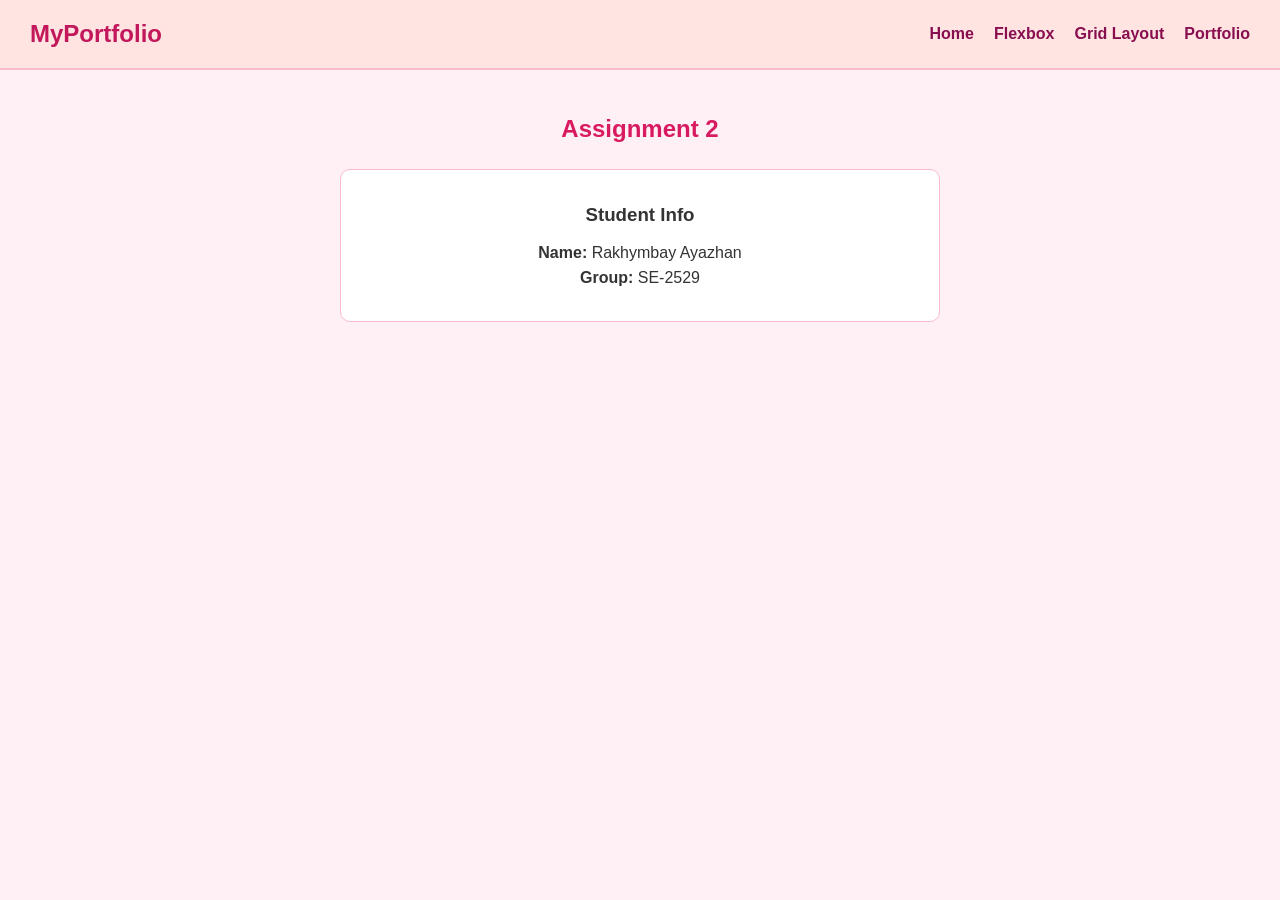
<file: index.html>
<!DOCTYPE html>
<html lang="en">
<head>
  <meta charset="UTF-8">
  <meta name="viewport" content="width=device-width, initial-scale=1.0">
  <title>Assignment 2 - Home</title>
  <link rel="stylesheet" href="style.css">
</head>
<body>

  <header class="navbar">
    <div class="logo">MyPortfolio</div>
    <nav>
      <ul class="nav-links">
        <li><a href="index.html">Home</a></li>
        <li><a href="flexbox.html">Flexbox</a></li>
        <li><a href="grid.html">Grid Layout</a></li>
        <li><a href="portfolio.html">Portfolio</a></li>
      </ul>
    </nav>
  </header>

  <h2 class="section-title">Assignment 2</h2>
  <div style="text-align: center; max-width: 600px; margin: 0 auto; background: white; padding: 30px; border-radius: 10px; border: 1px solid #f8bbd0;">
    <h3>Student Info</h3>
    <p style="margin-top: 10px;"><strong>Name:</strong> Rakhymbay Ayazhan</p>
    <p><strong>Group:</strong> SE-2529</p>
  </div>

</body>
</html>
</file>
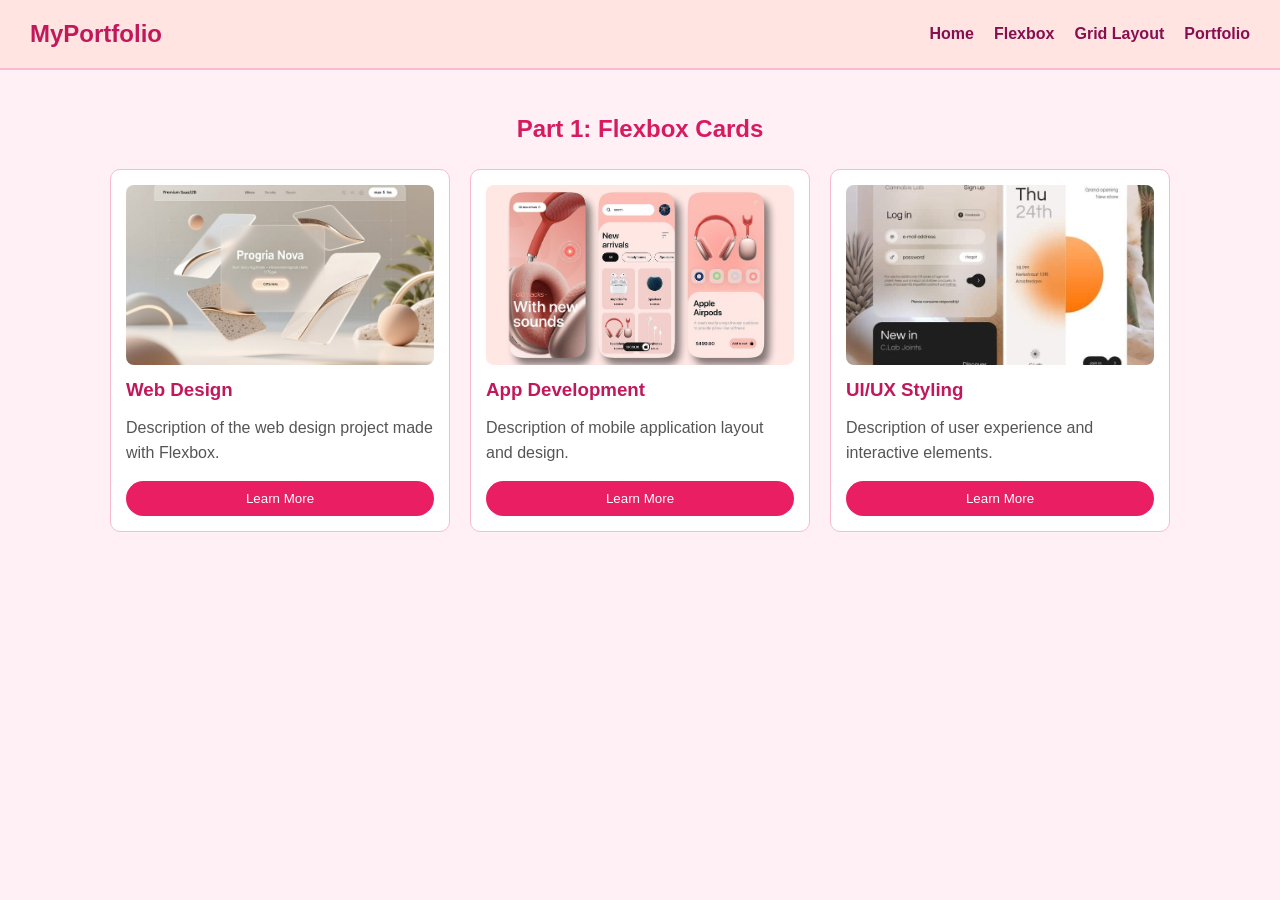
<file: flexbox.html>
<!DOCTYPE html>
<html lang="en">
<head>
  <meta charset="UTF-8">
  <meta name="viewport" content="width=device-width, initial-scale=1.0">
  <title>Flexbox Tasks</title>
  <link rel="stylesheet" href="style.css">
</head>
<body>

  <header class="navbar">
    <div class="logo">MyPortfolio</div>
    <nav>
      <ul class="nav-links">
        <li><a href="index.html">Home</a></li>
        <li><a href="flexbox.html">Flexbox</a></li>
        <li><a href="grid.html">Grid Layout</a></li>
        <li><a href="portfolio.html">Portfolio</a></li>
      </ul>
    </nav>
  </header>

  <h2 class="section-title">Part 1: Flexbox Cards</h2>
  <div class="card-container">
    <div class="card">
      <img src="веб.jpg" alt="Web Design">
      <h3>Web Design</h3>
      <p>Description of the web design project made with Flexbox.</p>
      <button class="btn">Learn More</button>
    </div>
    <div class="card">
      <img src="Instagram.jpg" alt="App Development">
      <h3>App Development</h3>
      <p>Description of mobile application layout and design.</p>
      <button class="btn">Learn More</button>
    </div>
    <div class="card">
      <img src="UIUX Styling.jpg" alt="UI/UX Styling">
      <h3>UI/UX Styling</h3>
      <p>Description of user experience and interactive elements.</p>
      <button class="btn">Learn More</button>
    </div>
  </div>

</body>
</html>
</file>
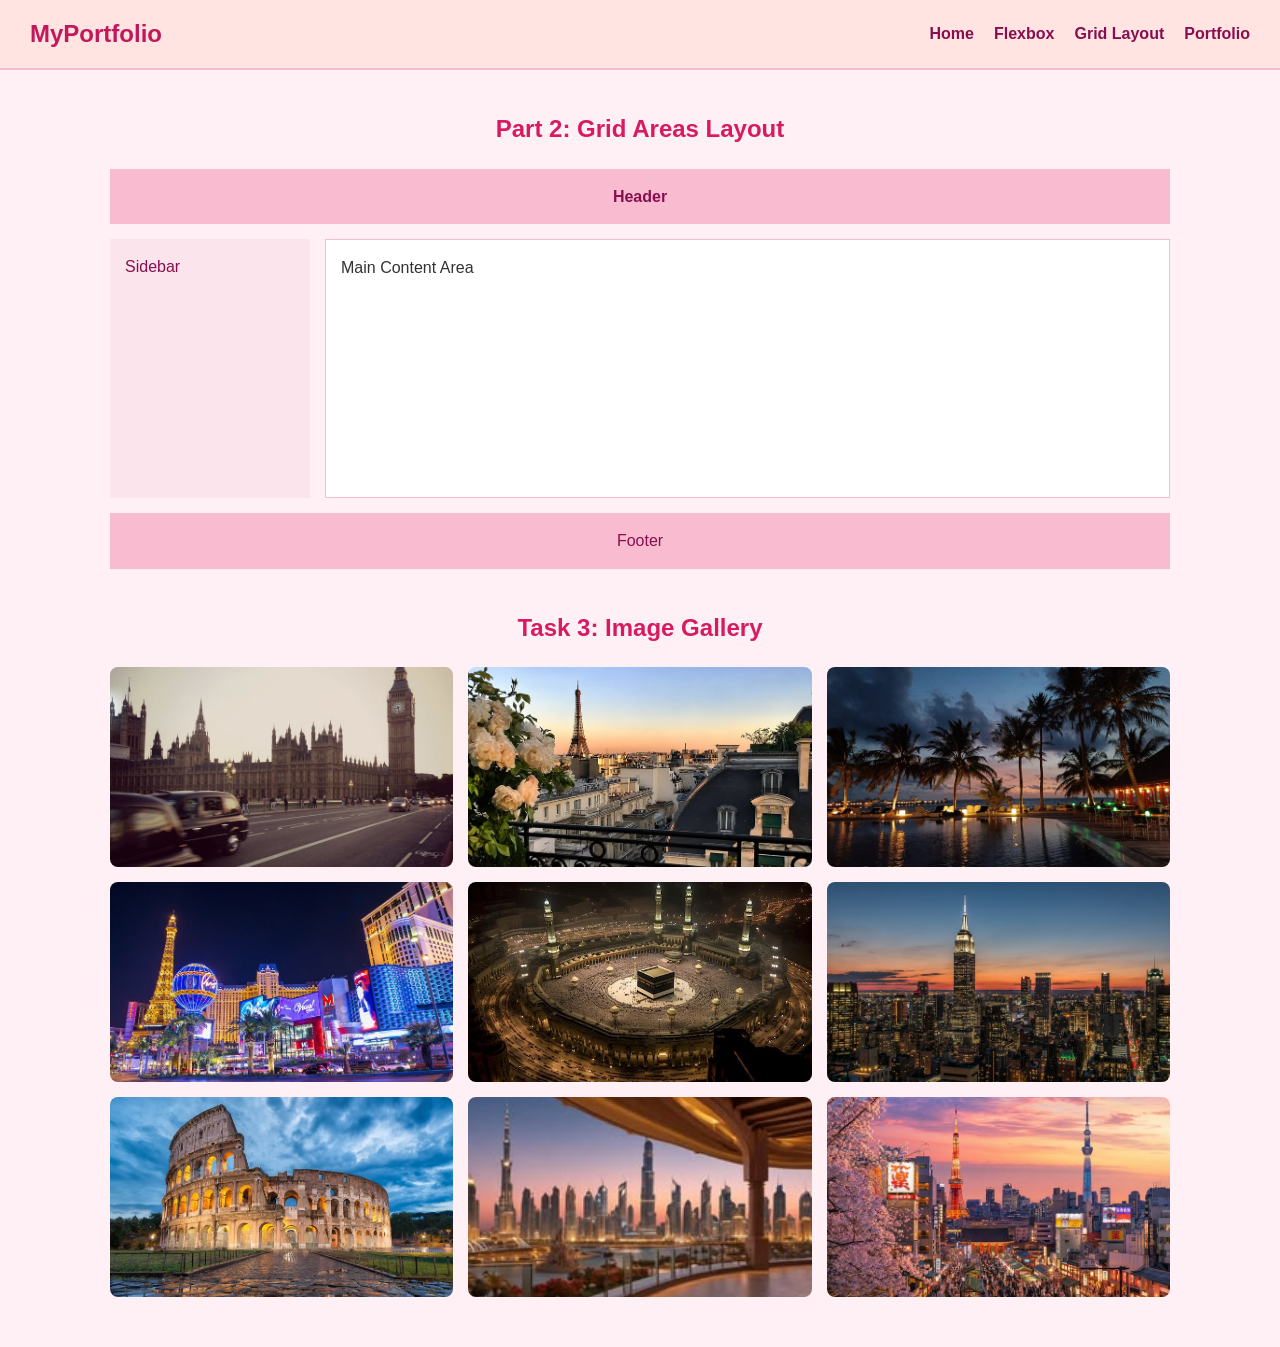
<file: grid.html>
<!DOCTYPE html>
<html lang="en">
<head>
  <meta charset="UTF-8">
  <meta name="viewport" content="width=device-width, initial-scale=1.0">
  <title>Grid Tasks</title>
  <link rel="stylesheet" href="style.css">
</head>
<body>

  <header class="navbar">
    <div class="logo">MyPortfolio</div>
    <nav>
      <ul class="nav-links">
        <li><a href="index.html">Home</a></li>
        <li><a href="flexbox.html">Flexbox</a></li>
        <li><a href="grid.html">Grid Layout</a></li>
        <li><a href="portfolio.html">Portfolio</a></li>
      </ul>
    </nav>
  </header>

  <h2 class="section-title">Part 2: Grid Areas Layout</h2>
  <div class="grid-container">
    <header class="grid-header">Header</header>
    <aside class="grid-sidebar">Sidebar</aside>
    <main class="grid-main">Main Content Area</main>
    <footer class="grid-footer">Footer</footer>
  </div>

  <h2 class="section-title">Task 3: Image Gallery</h2>
  <div class="gallery-container">
    <div class="gallery-item"><img src="бигбен.jpg" alt="1"><div class="overlay">Image 1</div></div>
    <div class="gallery-item"><img src="париж.jpg" alt="2"><div class="overlay">Image 2</div></div>
    <div class="gallery-item"><img src="мальдивы.jpg" alt="3"><div class="overlay">Image 3</div></div>
    <div class="gallery-item"><img src="лас вегас.jpg" alt="4"><div class="overlay">Image 4</div></div>
    <div class="gallery-item"><img src="мекке.jpg" alt="5"><div class="overlay">Image 5</div></div>
    <div class="gallery-item"><img src="нью йорк.jpg"><div class="overlay">Image 6</div></div>
    <div class="gallery-item"><img src="рим.jpg" alt="7"><div class="overlay">Image 7</div></div>
    <div class="gallery-item"><img src="дубай.jpg" alt="8"><div class="overlay">Image 8</div></div>
    <div class="gallery-item"><img src="токио.jpg" alt="9"><div class="overlay">Image 9</div></div>
  </div>

</body>
</html>
</file>
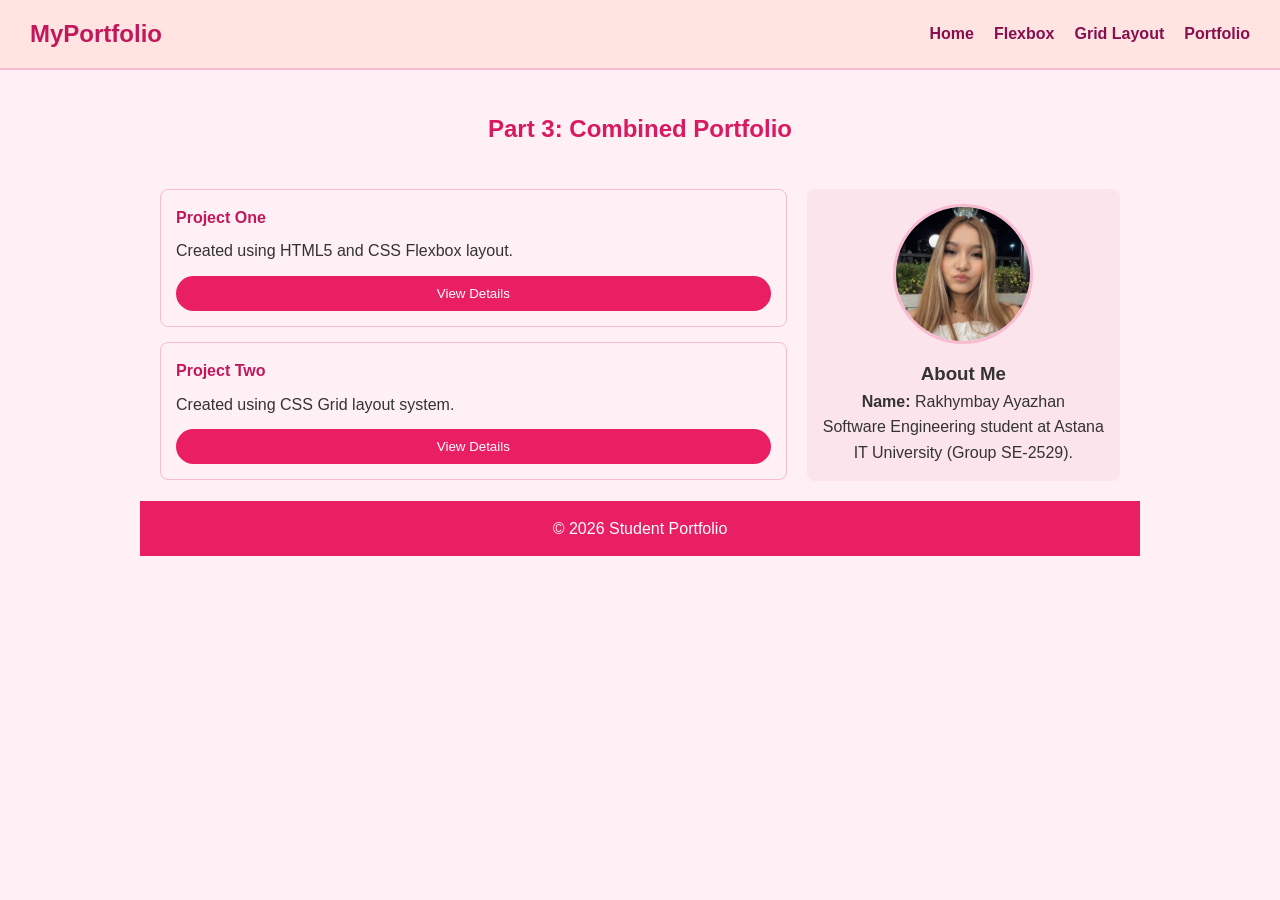
<file: portfolio.html>
<!DOCTYPE html>
<html lang="en">
<head>
  <meta charset="UTF-8">
  <meta name="viewport" content="width=device-width, initial-scale=1.0">
  <title>Assignment #2 - Portfolio</title>
  <link rel="stylesheet" href="style.css">
</head>
<body>

  <header class="navbar">
    <div class="logo">MyPortfolio</div>
    <nav>
      <ul class="nav-links">
        <li><a href="index.html">Home</a></li>
        <li><a href="flexbox.html">Flexbox</a></li>
        <li><a href="grid.html">Grid Layout</a></li>
        <li><a href="portfolio.html">Portfolio</a></li>
      </ul>
    </nav>
  </header>

  <h2 class="section-title">Part 3: Combined Portfolio</h2>

  <div class="portfolio-layout">
    <div class="portfolio-main">
      <div class="projects-list">
        <div class="project-card">
          <h4>Project One</h4>
          <p>Created using HTML5 and CSS Flexbox layout.</p>
          <button class="btn">View Details</button>
        </div>
        <div class="project-card">
          <h4>Project Two</h4>
          <p>Created using CSS Grid layout system.</p>
          <button class="btn">View Details</button>
        </div>
      </div>

      <aside class="portfolio-sidebar">
        <img src="аяш.jpeg" alt="Rakhymbay Ayazhan" class="profile-photo">
        <h3>About Me</h3>
        <p><strong>Name:</strong> Rakhymbay Ayazhan</p>
        <p>Software Engineering student at Astana IT University (Group SE-2529).</p>
      </aside>
    </div>

    <footer class="portfolio-footer">© 2026 Student Portfolio</footer>
  </div>

</body>
</html>
</file>
<file: style.css>
* {
  box-sizing: border-box;
  margin: 0;
  padding: 0;
  font-family: Arial, sans-serif;
}

body {
  background-color: #fff0f5;
  color: #333333;
  line-height: 1.6;
  padding-bottom: 50px;
}

.section-title {
  text-align: center;
  color: #d81b60;
  margin: 40px 0 20px 0;
}

.btn {
  background-color: #e91e63;
  color: white;
  border: none;
  padding: 10px 18px;
  border-radius: 20px;
  cursor: pointer;
}

.btn:hover {
  background-color: #c2185b;
}

.navbar {
  display: flex;
  justify-content: space-between;
  align-items: center;
  background-color: #ffe4e1;
  padding: 15px 30px;
  border-bottom: 2px solid #f8bbd0;
}

.logo {
  font-size: 24px;
  font-weight: bold;
  color: #c2185b;
}

.nav-links {
  display: flex;
  gap: 20px;
  list-style: none;
}

.nav-links a {
  text-decoration: none;
  color: #880e4f;
  font-weight: bold;
}

.nav-links a:hover {
  color: #e91e63;
}

.card-container {
  display: flex;
  gap: 20px;
  align-items: stretch;
  max-width: 1100px;
  margin: 0 auto;
  padding: 0 20px;
}

.card {
  flex: 1;
  display: flex;
  flex-direction: column;
  background-color: white;
  border: 1px solid #f8bbd0;
  border-radius: 10px;
  padding: 15px;
  transition: transform 0.3s;
}

.card:hover {
  transform: translateY(-5px);
}

.card img {
  width: 100%;
  height: 180px;
  object-fit: cover;
  border-radius: 8px;
}

.card h3 {
  color: #c2185b;
  margin: 10px 0;
}

.card p {
  flex-grow: 1;
  color: #555;
  margin-bottom: 15px;
}

.grid-container {
  display: grid;
  grid-template-columns: 200px 1fr;
  grid-template-rows: auto 1fr auto;
  grid-template-areas:
    "header header"
    "sidebar main"
    "footer footer";
  gap: 15px;
  max-width: 1100px;
  margin: 0 auto;
  min-height: 400px;
  padding: 0 20px;
}

.grid-header {
  grid-area: header;
  background-color: #f8bbd0;
  padding: 15px;
  text-align: center;
  font-weight: bold;
  color: #880e4f;
}

.grid-sidebar {
  grid-area: sidebar;
  background-color: #fce4ec;
  padding: 15px;
  color: #880e4f;
}

.grid-main {
  grid-area: main;
  background-color: white;
  padding: 15px;
  border: 1px solid #f8bbd0;
}

.grid-footer {
  grid-area: footer;
  background-color: #f8bbd0;
  padding: 15px;
  text-align: center;
  color: #880e4f;
}

.gallery-container {
  display: grid;
  grid-template-columns: repeat(3, 1fr);
  gap: 15px;
  max-width: 1100px;
  margin: 0 auto;
  padding: 0 20px;
}

.gallery-item {
  position: relative;
  height: 200px;
  overflow: hidden;
  border-radius: 8px;
}

.gallery-item img {
  width: 100%;
  height: 100%;
  object-fit: cover;
}

.overlay {
  position: absolute;
  top: 0;
  left: 0;
  width: 100%;
  height: 100%;
  background-color: rgba(233, 30, 99, 0.7);
  color: white;
  display: flex;
  justify-content: center;
  align-items: center;
  opacity: 0;
  transition: opacity 0.3s;
}

.gallery-item:hover .overlay {
  opacity: 1;
}

.portfolio-layout {
  max-width: 1000px; 
  width: 90%;        
  margin: 20px auto; 
}

.portfolio-main {
  display: grid;
  grid-template-columns: 2fr 1fr;
  gap: 20px;
  padding: 20px;
}

.projects-list {
  display: flex;
  flex-direction: column;
  gap: 15px;
}

.project-card {
  display: flex;
  flex-direction: column;
  background-color: #fff0f5;
  padding: 15px;
  border-radius: 8px;
  border: 1px solid #f8bbd0;
}

.project-card h4 {
  color: #c2185b;
  margin-bottom: 8px;
}

.project-card p {
  margin-bottom: 12px;
}

.portfolio-sidebar {
  background-color: #fce4ec;
  padding: 15px;
  border-radius: 8px;
}

.portfolio-footer {
  background-color: #e91e63;
  color: white;
  text-align: center;
  padding: 15px;
}
.portfolio-sidebar {
  text-align: center;
}

.profile-photo {
  width: 140px;
  height: 140px;
  object-fit: cover;
  border-radius: 50%;
  border: 3px solid #f8bbd0;
  margin: 0 auto 15px auto;
  display: block;
}
</file>
